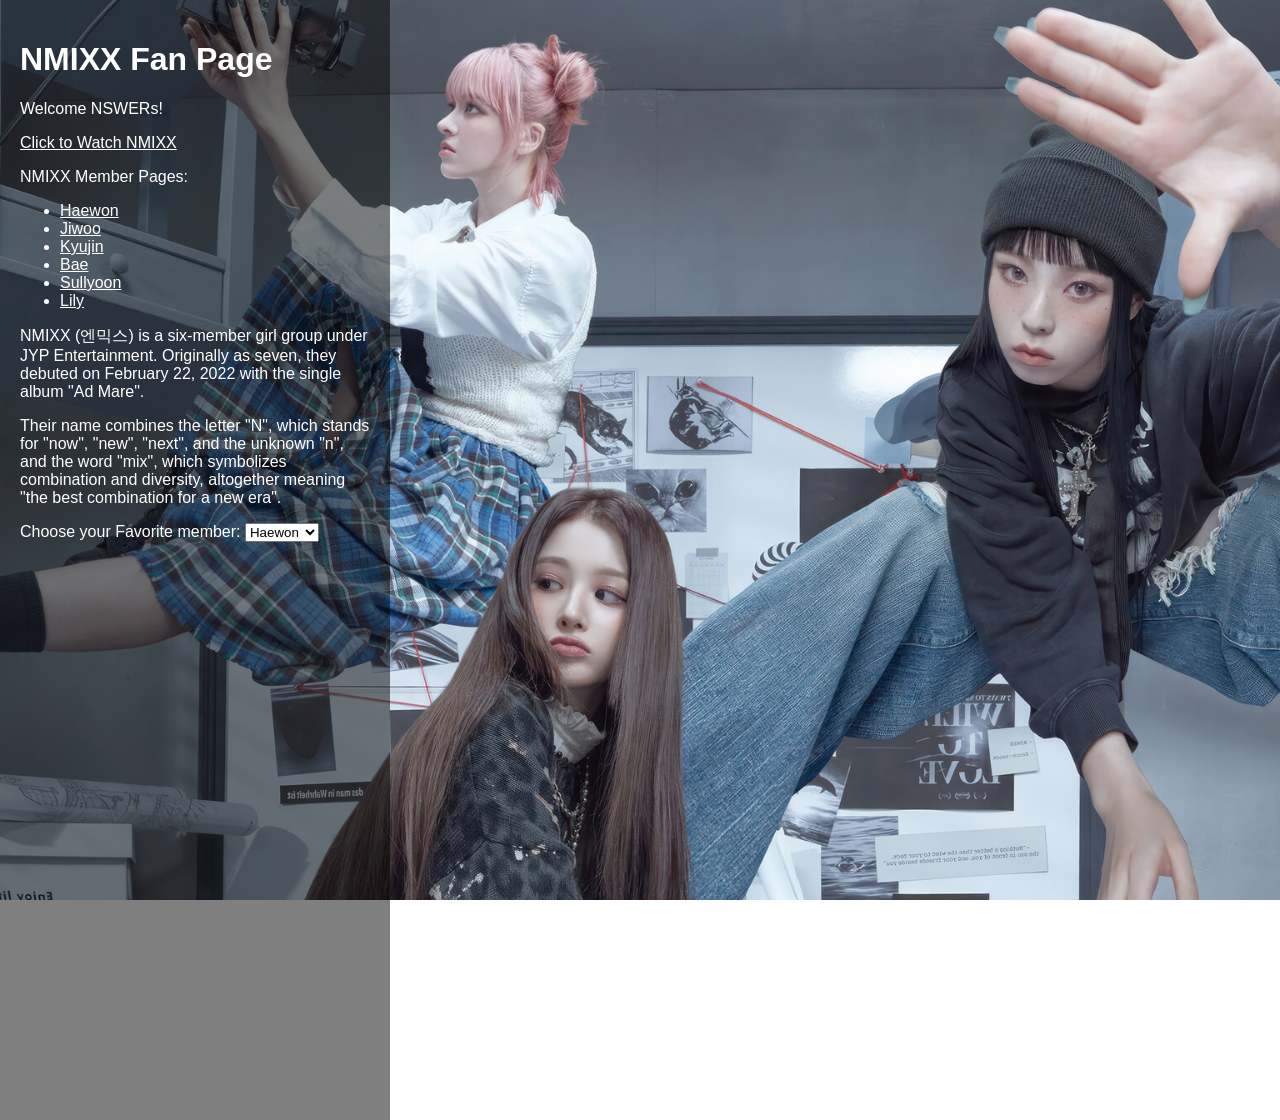
<file: index.html>
<!DOCTYPE HTML>
<html>
    <head>
        <meta name="viewport" content="width=device-width, initial-scale=1.0">
        <link rel="stylesheet" href="Main/NMIXXHUB.css">
        <title> NSWER Hub </title>
    </head>
    <body>
        <div class="side_card">
<h1> NMIXX Fan Page</h1>
        <p> Welcome NSWERs!</p>
        <a href="https://youtube.com/c/NMIXXOfficial"target="_blank">Click to Watch NMIXX </a>
        
        <p>NMIXX Member Pages: </p>
            <ul>
                <li>
                    <a href="Haewon/haewon.html">Haewon </a>
                </li>
                <li>
                    <a href="Jiwoo/jiwoo.html">Jiwoo </a>
                </li>
                <li>
                    <a href="Kyujin/kyujin.html">Kyujin </a>
                </li>
                <li>
                    <a href="Bae/bae.html">Bae </a>
                </li>
                <li>
                    <a href=""target="_blank">Sullyoon </a>
                </li>
                <li>
                    <a href=""target="_blank">Lily </a>
                </li>
            </ul>
        

        <p>
            NMIXX (엔믹스) is a six-member girl group under JYP Entertainment. Originally as seven, they debuted on February 22, 2022 with the single album "Ad Mare".
        </p>

        <p>
            Their name combines the letter "N", which stands for "now", "new", "next", and the unknown "n", and the word "mix", which symbolizes combination and diversity, altogether meaning "the best combination for a new era".
        </p>
        <form>
            <label> Choose your Favorite member: </label>
            <select>
                <option>Haewon</option>
                <option>Lily</option>
                <option>Bae</option>
                <option>Kyujin</option>
                <option>Sullyoon</option>
                <option>Bae</option>
            </select><br/>

        </form>

        </form>
        </div>

        
    </body>
</html>
</file>
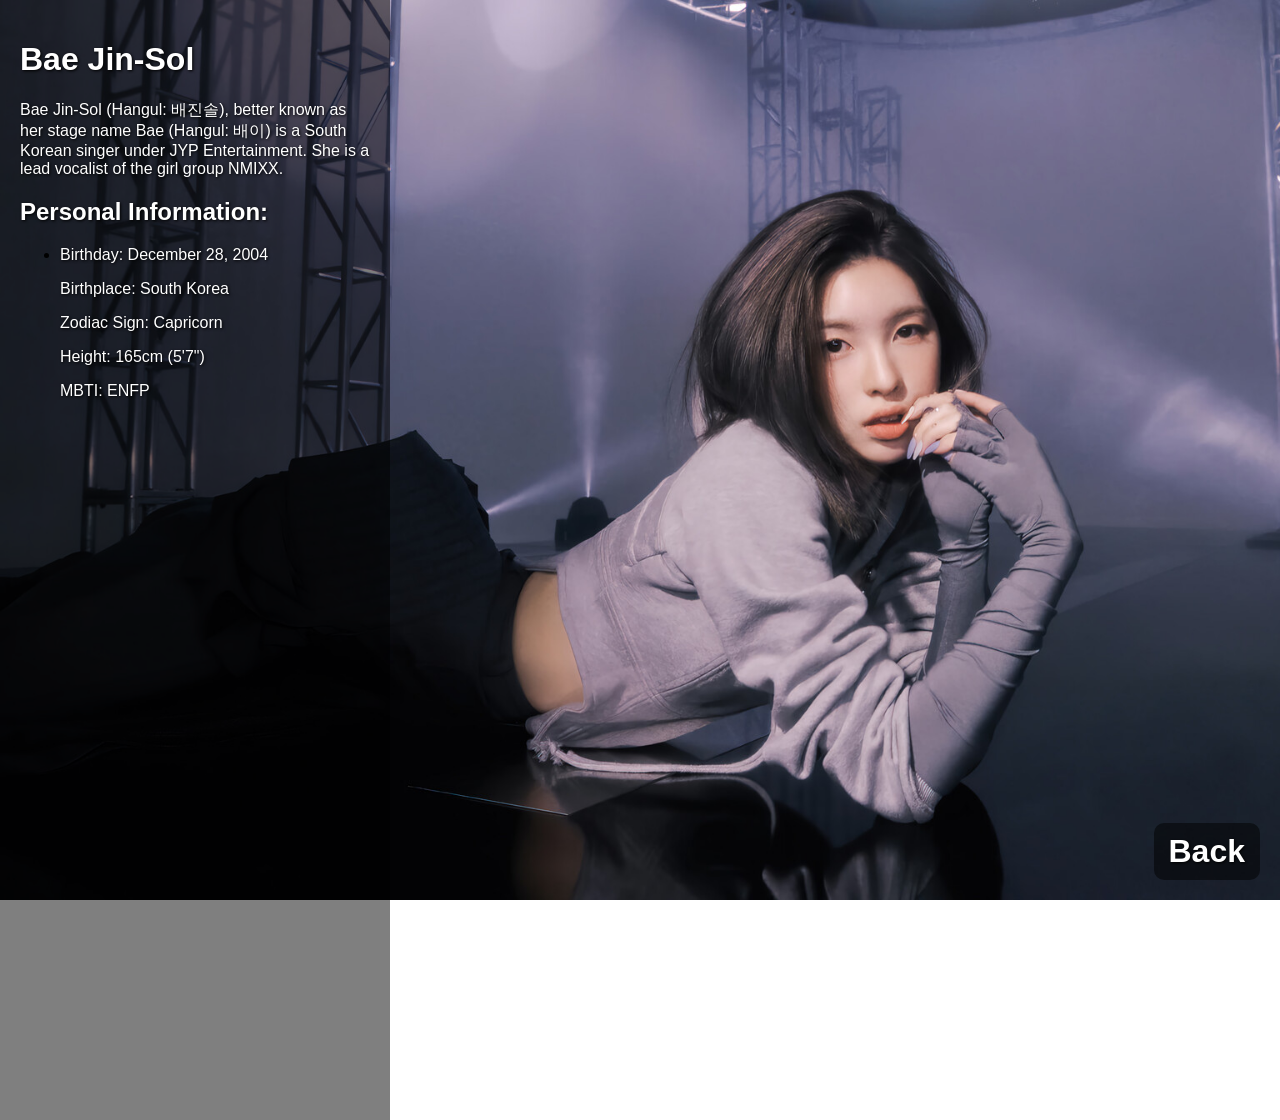
<file: Bae/bae.html>
<!DOCTYPE HTML>
<html>
    <head>
        <meta charset="UTF-8">
        <meta name="viewport" content="width=device-width, initial-scale=1.0">
        <title>Bae's Page</title>
        <link rel="stylesheet" href="bae.css">

    </head>

        <body>


            <div class ="bae_side_card">

                <h1>Bae Jin-Sol</h1>
                <p>Bae Jin-Sol (Hangul: 배진솔), better known as her stage name Bae (Hangul: 배이) 
                    is a South Korean singer under JYP Entertainment. 
                    She is a lead vocalist of the girl group NMIXX. 
                </p>
                
                <h2>Personal Information:</h2>
                    <ul>
                        <li>
                            <p>Birthday: December 28, 2004</p>
                            <p>Birthplace: South Korea</p>
                            <p>Zodiac Sign: Capricorn</p>
                            <p>Height: 165cm (5'7")</p>
                            <p>MBTI: ENFP</p>
                        </li>
                    </ul>

                <a href="../index.html" 
                class = "back_button" >Back </a>    
                
            <iframe 
            data-testid="embed-iframe" 
            style="border-radius:12px" 
            src="https://open.spotify.com/embed/track/3MSpAxRy4IKfdHV7ldPFve?utm_source=generator&theme=0" 
            width="100%" 
            height="200" 
            frameBorder="0" 
            allowfullscreen="" 
            allow="autoplay; clipboard-write; encrypted-media; fullscreen; picture-in-picture" 
            loading="lazy">
            </iframe>
            </div>
        </body>
    
</html>
</file>
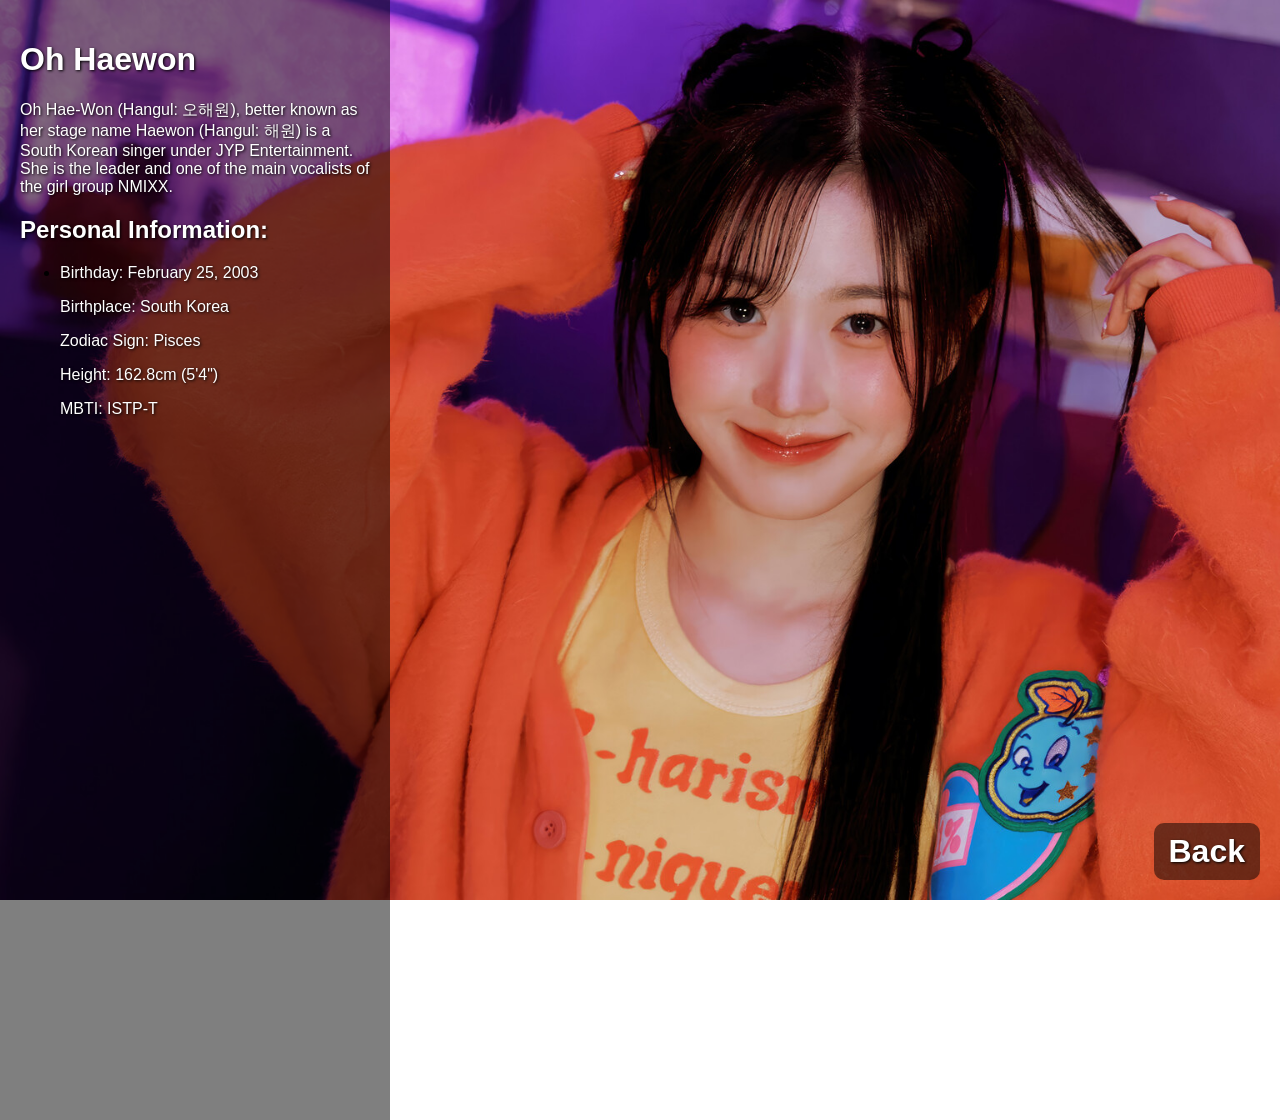
<file: Haewon/haewon.html>
<!DOCTYPE HTML>
<html>
    <head>
        <meta charset="UTF-8">
        <meta name="viewport" content="width=device-width, initial-scale=1.0">        
        <title>Haewon's Page</title>
        <link rel="stylesheet" href="haewon.css">

    </head>

        <body>


            <div class ="haewon_side_card">

                <h1>Oh Haewon</h1>
                <p>Oh Hae-Won (Hangul: 오해원), better known as her stage name Haewon (Hangul: 해원) is a South Korean singer under JYP Entertainment. 
                   She is the leader and one of the main vocalists of the girl group NMIXX. 
                </p>
                
                <h2>Personal Information:</h2>
                    <ul>
                        <li>
                            <p>Birthday: February 25, 2003 </p>
                            <p>Birthplace: South Korea</p>
                            <p>Zodiac Sign: Pisces</p>
                            <p>Height: 162.8cm (5'4")</p>
                            <p>MBTI: ISTP-T</p>
                        </li>
                    </ul>

                <a href="../index.html" 
                class = "back_button" >Back </a>    
                
                <iframe 
                data-testid="embed-iframe" 
                style="border-radius:12px" 
                src="https://open.spotify.com/embed/artist/4suGbXz0FM8bO6YeC0E9no?utm_source=generator&theme=0" 
                width="100%" 
                height="200" 
                frameBorder="0" 
                allowfullscreen="" 
                allow="autoplay; clipboard-write; encrypted-media; fullscreen; picture-in-picture" 
                loading="lazy">
                </iframe>
            </div>
        </body>
    
</html>
</file>
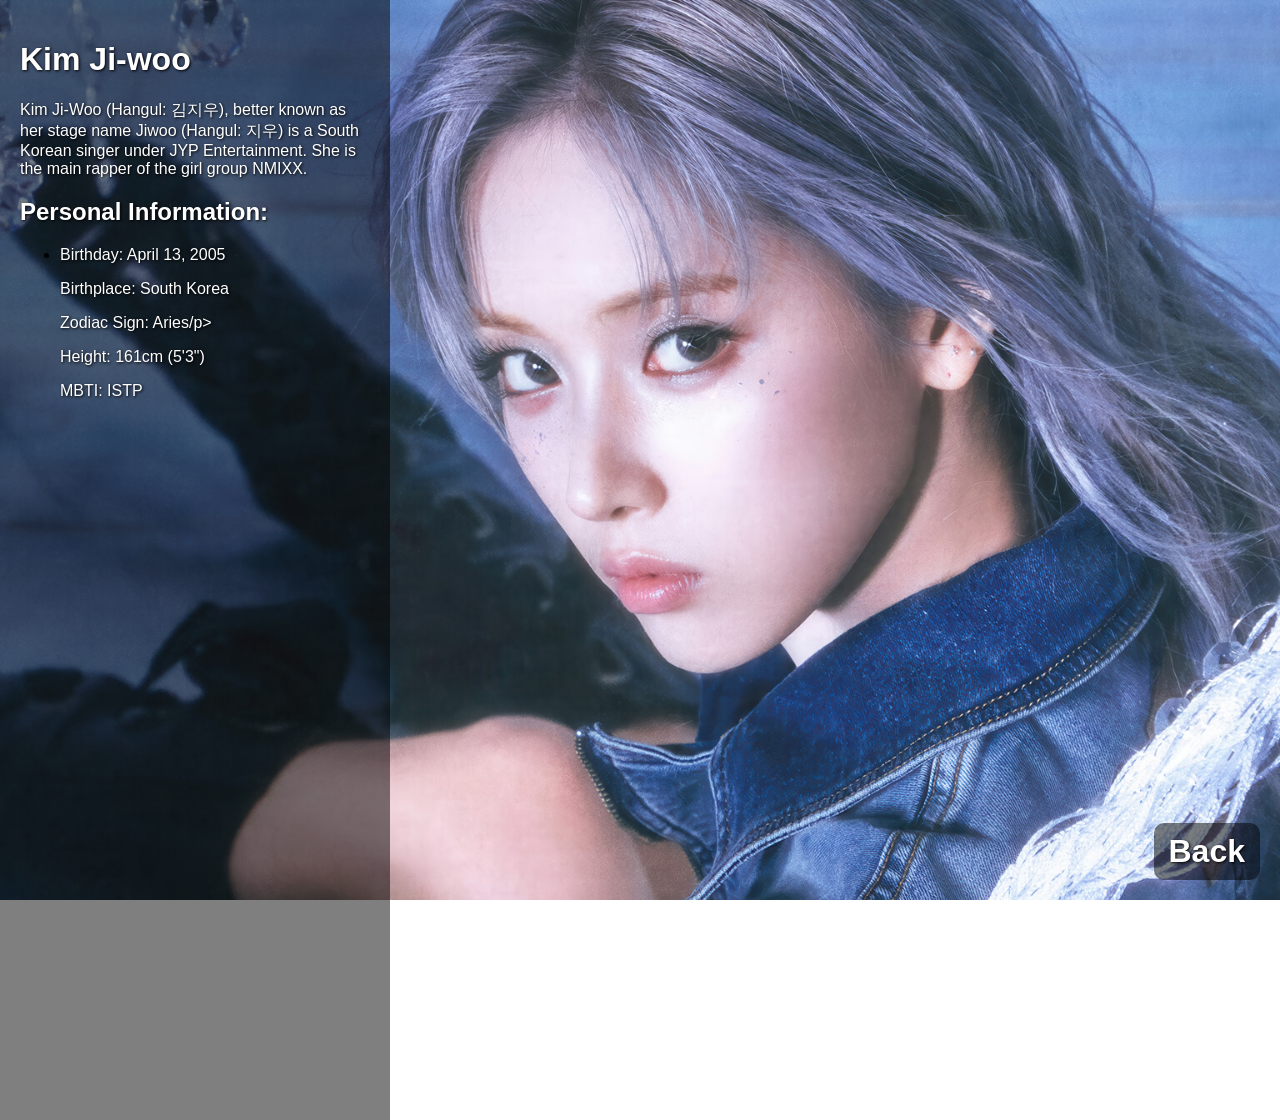
<file: Jiwoo/jiwoo.html>
<!DOCTYPE HTML>
<html>
    <head>
        <meta charset="UTF-8">
        <meta name="viewport" content="width=device-width, initial-scale=1.0">
        <title>Jiwoo's Page</title>
        <link rel="stylesheet" href="jiwoo.css">

    </head>

        <body>


            <div class ="jiwoo_side_card">

                <h1>Kim Ji-woo</h1>
                <p>Kim Ji-Woo (Hangul: 김지우), better known as her stage name Jiwoo (Hangul: 지우) 
                    is a South Korean singer under JYP Entertainment. 
                    She is the main rapper of the girl group NMIXX.  
                </p>
                
                <h2>Personal Information:</h2>
                    <ul>
                        <li>
                            <p>Birthday: April 13, 2005 </p>
                            <p>Birthplace: South Korea</p>
                            <p>Zodiac Sign: Aries/p>
                            <p>Height: 161cm (5'3")</p>
                            <p>MBTI: ISTP</p>
                        </li>
                    </ul>

                <a href="../index.html" 
                class = "back_button" >Back </a>    
                
                <iframe 
                data-testid="embed-iframe" 
                style="border-radius:12px" 
                src="https://open.spotify.com/embed/track/2vDvbYqwDP9H3YiSDkFDG7?utm_source=generator&theme=0" 
                width="100%" 
                height="200" 
                frameBorder="0" 
                allowfullscreen="" 
                allow="autoplay; clipboard-write; encrypted-media; fullscreen; picture-in-picture" 
                loading="lazy">
                </iframe>
            </div>
        </body>
    
</html>
</file>
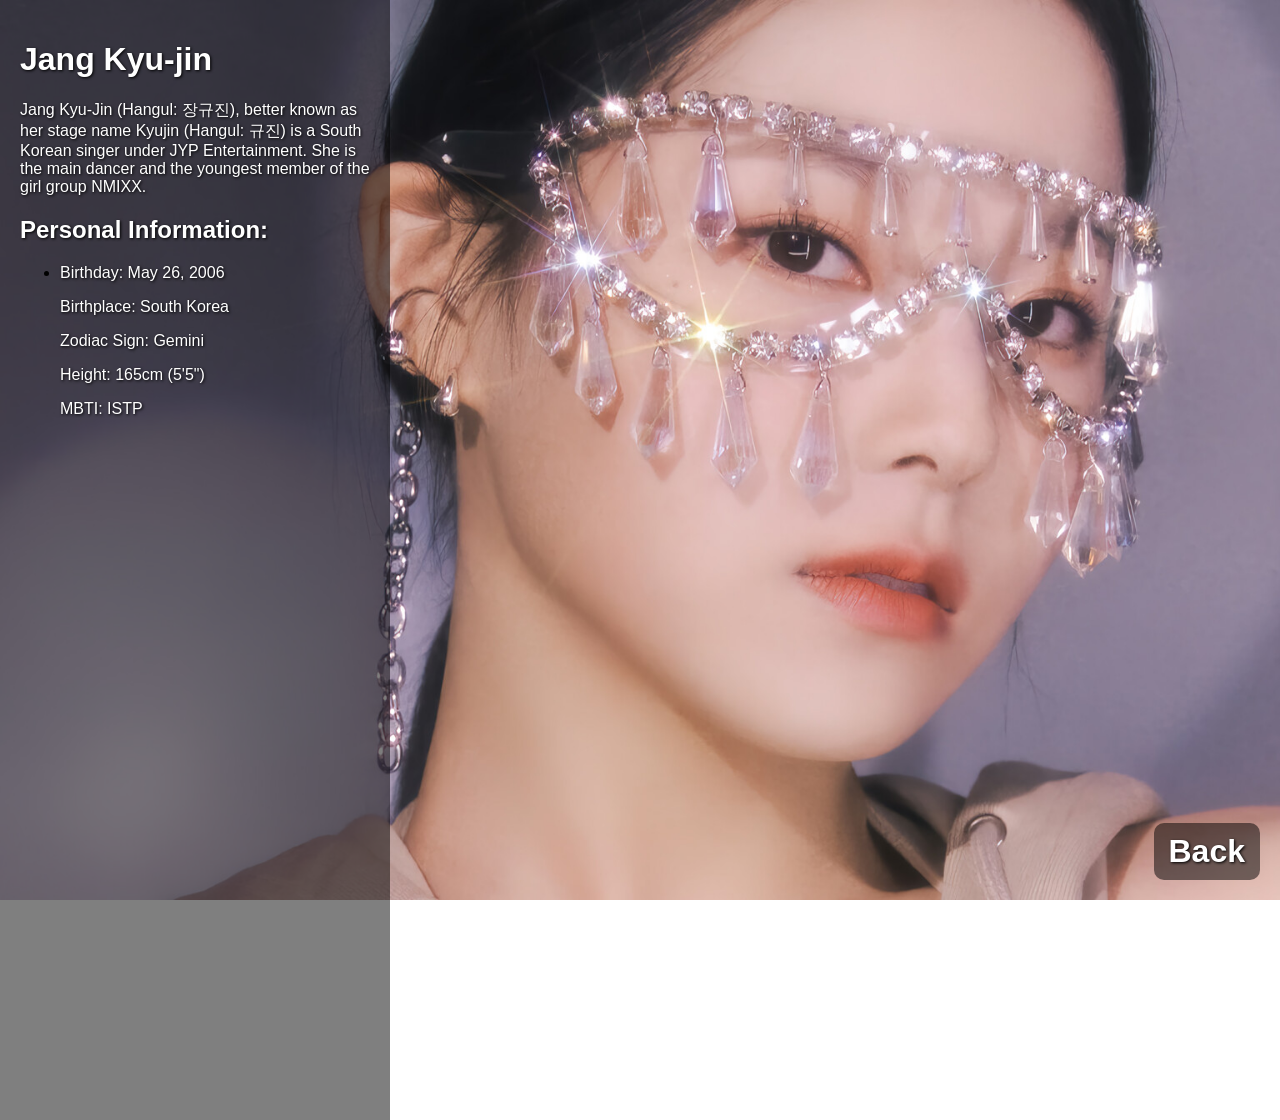
<file: Kyujin/kyujin.html>
<!DOCTYPE HTML>
<html>
    <head>
        <meta charset="UTF-8">
        <meta name="viewport" content="width=device-width, initial-scale=1.0">
        <title>Kyujin's Page</title>
        <link rel="stylesheet" href="kyujin.css">

    </head>

        <body>


            <div class ="kyujin_side_card">

                <h1>Jang Kyu-jin</h1>
                <p>Jang Kyu-Jin (Hangul: 장규진), 
                better known as her stage name Kyujin (Hangul: 규진) is a South Korean singer under JYP Entertainment. 
                She is the main dancer and the youngest member of the girl group NMIXX. 
                </p>
                
                <h2>Personal Information:</h2>
                    <ul>
                        <li>
                            <p>Birthday: May 26, 2006 </p>
                            <p>Birthplace: South Korea</p>
                            <p>Zodiac Sign: Gemini</p>
                            <p>Height: 165cm (5'5")</p>
                            <p>MBTI: ISTP</p>
                        </li>
                    </ul>

                <a href="../index.html" 
                class = "back_button" >Back </a>    
                
                <iframe 
                data-testid="embed-iframe" 
                style="border-radius:12px" 
                src="https://open.spotify.com/embed/track/4VvtCJaPkycqJBEp7PEEUC?utm_source=generator" 
                width="100%" 
                height="200" 
                frameBorder="0" 
                allowfullscreen="" 
                allow="autoplay; clipboard-write; encrypted-media; fullscreen; picture-in-picture" 
                loading="lazy">
                </iframe>
            </div>
        </body>
    
</html>
</file>
<file: Main/NMIXXHUB.css>
body {

    font-family: Arial, Helvetica, sans-serif;
    background-image: url(NMIXX.jpg);
    background-size: cover;
    background-repeat: no-repeat;
    background-position: center;
    background-attachment: fixed;
    color: white;


    .side_card {

        background-color: rgba(0,0,0,0.5);
        position: absolute;
        top: 0px;
        left: 0px;
        width: 350px;
        height: 1080px;
        z-index: 1;
        padding: 20px;
        
    }

    a {
        color: white;
    }

    h1 {
        font-family: Arial, Helvetica, sans-serif;
        font-weight: 700;
        color: white;

    }

}
</file>
<file: Bae/bae.css>
body {
    background-image: url(bae.jpg);
    background-size: cover;
    background-repeat: no-repeat;
    background-position: center;
    background-attachment: fixed;
    text-shadow: 1px 1px 3px black;
}

.bae_side_card {
    
    background-color: rgba(0,0,0,0.5);
    position:absolute;
    top: 0px;
    left: 0px;
    width: 350px;
    height: 1080px;
    z-index: 1;
    padding: 20px;

}

.back_button {

    font-family: Arial, Helvetica, sans-serif;
    font-weight: bold;
    font-size: xx-large;
    position: fixed;
    bottom: 20px;
    right: 20px;
    background-color: rgba(0,0,0,0.5);
    color: white;
    padding: 10px 15px;
    border-radius: 10px;
    text-decoration: none;

}

    h1 {
        font-family: Arial, Helvetica, sans-serif;
        font-weight: 700;
        color: white;
    }

    h2 {
        font-family: Arial, Helvetica, sans-serif;   
        font-weight: 700;     
        color: white
    }

    p {
        font-family: Arial, Helvetica, sans-serif;
        color: white;
    }
</file>
<file: Haewon/haewon.css>
body {
    background-image: url(haewon.jpg);
    background-size: cover;
    background-repeat: no-repeat;
    background-position: center;
    background-attachment: fixed;
    text-shadow: 1px 1px 3px black;
}

.haewon_side_card {
    
    background-color: rgba(0,0,0,0.5);
    position:absolute;
    top: 0px;
    left: 0px;
    width: 350px;
    height: 1080px;
    z-index: 1;
    padding: 20px;

}

.back_button {

    font-family: Arial, Helvetica, sans-serif;
    font-weight: bold;
    font-size: xx-large;
    position: fixed;
    bottom: 20px;
    right: 20px;
    background-color: rgba(0,0,0,0.5);
    color: white;
    padding: 10px 15px;
    border-radius: 10px;
    text-decoration: none;

}

    h1 {
        font-family: Arial, Helvetica, sans-serif;
        font-weight: 700;
        color: white;
    }

    h2 {
        font-family: Arial, Helvetica, sans-serif;   
        font-weight: 700;     
        color: white
    }

    p {
        font-family: Arial, Helvetica, sans-serif;
        color: white;
    }
</file>
<file: Jiwoo/jiwoo.css>
body {
    background-image: url(jiwoo.jpg);
    background-size: cover;
    background-repeat: no-repeat;
    background-position: center;
    background-attachment: fixed;
    text-shadow: 1px 1px 3px black;
}

.jiwoo_side_card {
    
    background-color: rgba(0,0,0,0.5);
    position:absolute;
    top: 0px;
    left: 0px;
    width: 350px;
    height: 1080px;
    z-index: 1;
    padding: 20px;

}

.back_button {

    font-family: Arial, Helvetica, sans-serif;
    font-weight: bold;
    font-size: xx-large;
    position: fixed;
    bottom: 20px;
    right: 20px;
    background-color: rgba(0,0,0,0.5);
    color: white;
    padding: 10px 15px;
    border-radius: 10px;
    text-decoration: none;

}

    h1 {
        font-family: Arial, Helvetica, sans-serif;
        font-weight: 700;
        color: white;
    }

    h2 {
        font-family: Arial, Helvetica, sans-serif;   
        font-weight: 700;     
        color: white
    }

    p {
        font-family: Arial, Helvetica, sans-serif;
        color: white;
    }
</file>
<file: Kyujin/kyujin.css>
body {
    background-image: url(kyujin.jpg);
    background-size: cover;
    background-repeat: no-repeat;
    background-position: center;
    background-attachment: fixed;
    text-shadow: 1px 1px 3px black;
}

.kyujin_side_card {
    
    background-color: rgba(0,0,0,0.5);
    position:absolute;
    top: 0px;
    left: 0px;
    width: 350px;
    height: 1080px;
    z-index: 1;
    padding: 20px;

}

.back_button {

    font-family: Arial, Helvetica, sans-serif;
    font-weight: bold;
    font-size: xx-large;
    position: fixed;
    bottom: 20px;
    right: 20px;
    background-color: rgba(0,0,0,0.5);
    color: white;
    padding: 10px 15px;
    border-radius: 10px;
    text-decoration: none;

}

    h1 {
        font-family: Arial, Helvetica, sans-serif;
        font-weight: 700;
        color: white;
    }

    h2 {
        font-family: Arial, Helvetica, sans-serif;   
        font-weight: 700;     
        color: white
    }

    p {
        font-family: Arial, Helvetica, sans-serif;
        color: white;
    }
</file>
